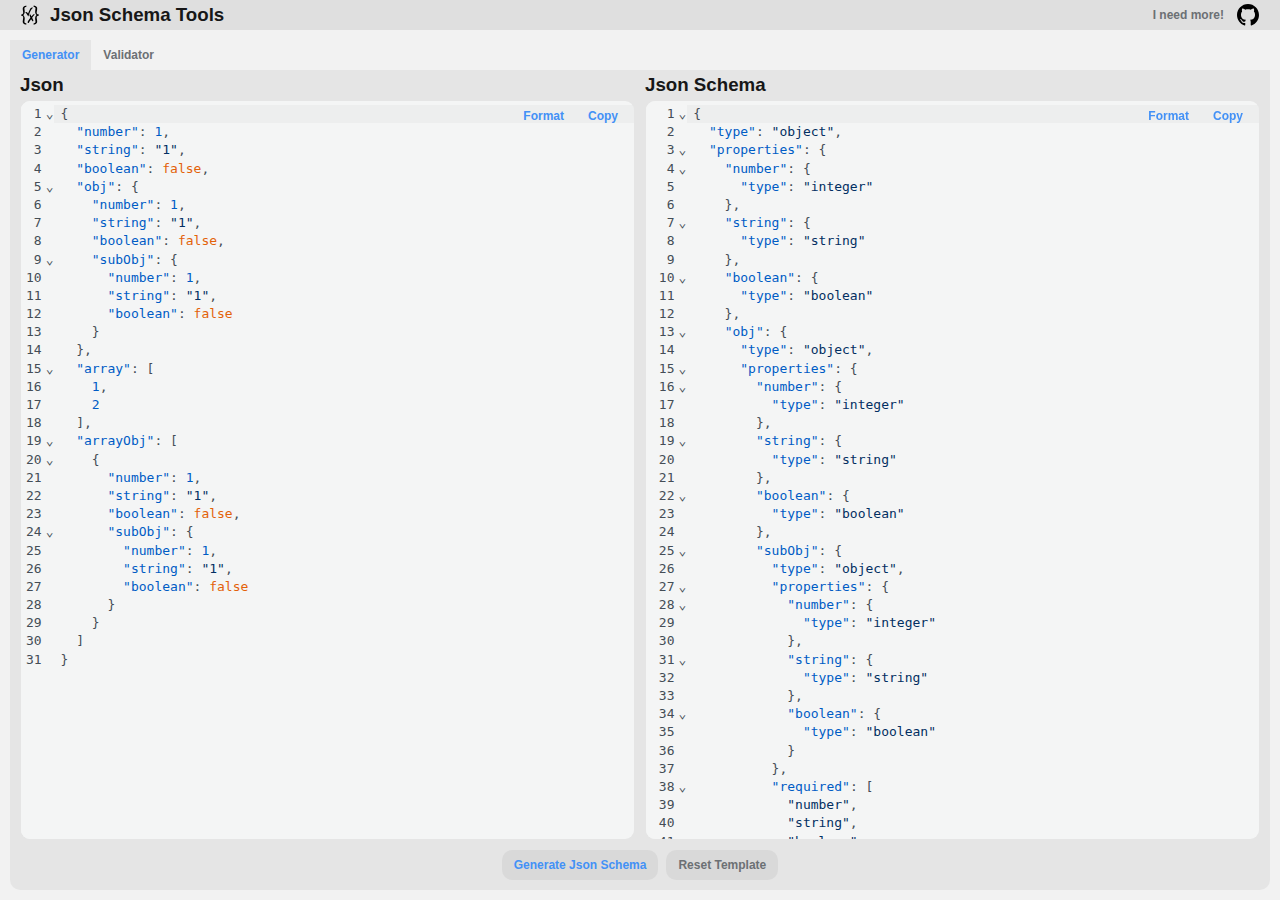
<file: index.html>
<!DOCTYPE html><html lang="en"><head><meta charSet="utf-8" data-next-head=""/><meta name="viewport" content="width=device-width, initial-scale=1" data-next-head=""/><script async="" src="https://www.googletagmanager.com/gtag/js?id=G-4TRJ2R4KYF"></script><title data-next-head=""></title><meta name="keywords" content="Json Schema generator, Json Schema validation, 通过 Json 生成 Json Schema, 通过 Json Schema 校验 Json 合法" data-next-head=""/><meta name="description" content="[Free Online Tools] Generate Json Schema from Json, and verify the legality of Json through Json Schema。 通过 Json 生成 Json Schema, 通过 Json Schema 校验 Json 合法" data-next-head=""/><link rel="icon" href="https://ykg3211.github.io/json-schema-tools.io/logo.ico" data-next-head=""/><link rel="preload" href="https://ykg3211.github.io/json-schema-tools.io/static/media/4473ecc91f70f139-s.p.woff" as="font" type="font/woff" crossorigin="anonymous" data-next-font="size-adjust"/><link rel="preload" href="https://ykg3211.github.io/json-schema-tools.io/static/media/463dafcda517f24f-s.p.woff" as="font" type="font/woff" crossorigin="anonymous" data-next-font="size-adjust"/><link rel="preload" href="https://ykg3211.github.io/json-schema-tools.io/static/css/00c3ed5435c5b383.css" as="style"/><link rel="preload" href="https://ykg3211.github.io/json-schema-tools.io/static/css/acd0c5d1804f1d36.css" as="style"/><link rel="stylesheet" href="https://ykg3211.github.io/json-schema-tools.io/static/css/00c3ed5435c5b383.css" data-n-g=""/><link rel="stylesheet" href="https://ykg3211.github.io/json-schema-tools.io/static/css/acd0c5d1804f1d36.css" data-n-p=""/><noscript data-n-css=""></noscript><script defer="" noModule="" src="https://ykg3211.github.io/json-schema-tools.io/static/chunks/polyfills-42372ed130431b0a.js"></script><script src="https://ykg3211.github.io/json-schema-tools.io/static/chunks/webpack-530c3b77f55f0a09.js" defer=""></script><script src="https://ykg3211.github.io/json-schema-tools.io/static/chunks/framework-f54a6ddc7a40cbeb.js" defer=""></script><script src="https://ykg3211.github.io/json-schema-tools.io/static/chunks/main-6abb2a9c9d7c7f84.js" defer=""></script><script src="https://ykg3211.github.io/json-schema-tools.io/static/chunks/pages/_app-594a272eeffcfe55.js" defer=""></script><script src="https://ykg3211.github.io/json-schema-tools.io/static/chunks/f12debb7-3384426fe2de1319.js" defer=""></script><script src="https://ykg3211.github.io/json-schema-tools.io/static/chunks/719-08f4e54b7a445a83.js" defer=""></script><script src="https://ykg3211.github.io/json-schema-tools.io/static/chunks/pages/index-3aa6afa8b157e4de.js" defer=""></script><script src="https://ykg3211.github.io/json-schema-tools.io/static/4AotygaZnqaEdLyMWgnuG/_buildManifest.js" defer=""></script><script src="https://ykg3211.github.io/json-schema-tools.io/static/4AotygaZnqaEdLyMWgnuG/_ssgManifest.js" defer=""></script></head><body><link rel="preload" as="image" href="./logo.svg"/><link rel="preload" as="image" href="./github.svg"/><div id="__next"><div class="styles_page__S6rvL __variable_b57dea __variable_32098f"><header class="styles_header__WEy1x"><div class="styles_header_side__W3V5J"><img class="styles_logo__a_88m" src="./logo.svg" alt="logo"/><h3 class="styles_header_side_text__aZf_d">Json Schema Tools</h3></div><div class="styles_header_side__W3V5J"><a class="styles_link_href__OgITw" target="_blank" href="https://github.com/ykg3211/json-schema-tools.io/issues"><div role="button" class="undefined styles_button__ZMK0c  styles_button_default__3uB9h">I need more!</div></a><a class="styles_link_href__OgITw" href="https://github.com/ykg3211/json-schema-tools.io" target="_blank"><img class="styles_github__PMDjl" src="./github.svg" alt="github link"/></a></div></header><main class="styles_main__8wAdZ"><div class="styles_tabs_wrapper__hKTR1"><div class="styles_tabs_selector__w9Mu4"><div class="styles_tab_btn__lxf0n undefined styles_button__ZMK0c  styles_button_default__3uB9h" role="button">Generator</div><div class="styles_tab_btn__lxf0n undefined styles_button__ZMK0c  styles_button_default__3uB9h" role="button">Validator</div></div><div class="styles_full_page__hYUVC styles_tabs_content__h8g0R undefined"><div style="display:none" class="styles_sub_app__9aQ4k"><div class="styles_json_schema_generator_wrapper__HqZfU"><div class="styles_json_schema_generator_panel__95b5F"><div class="styles_json_schema_generator_title__g81EY"><h3>Json</h3></div><div class="styles_json_schema_generator_editor__p2CL4"><div class="styles_code_editor_wrapper__RqFi1"><div class="styles_code_editor__XujSx"></div><div class="styles_code_editor_copy_btn__bIb6_"><div role="button" class="undefined styles_button__ZMK0c  styles_button_primary__JD69a">Format</div><div role="button" class="undefined styles_button__ZMK0c  styles_button_primary__JD69a">Copy</div></div></div></div></div><div class="styles_json_schema_generator_panel__95b5F"><div class="styles_json_schema_generator_title__g81EY"><h3>Json Schema</h3></div><div class="styles_json_schema_generator_editor__p2CL4"><div class="styles_code_editor_wrapper__RqFi1"><div class="styles_code_editor__XujSx"></div><div class="styles_code_editor_copy_btn__bIb6_"><div role="button" class="undefined styles_button__ZMK0c  styles_button_primary__JD69a">Format</div><div role="button" class="undefined styles_button__ZMK0c  styles_button_primary__JD69a">Copy</div></div></div></div></div></div><div class="styles_bottom_btn_wrapper__T1MG1"><div class="styles_bottom_btn__Gc7zk styles_button__ZMK0c  styles_button_primary__JD69a" role="button">Generate Json Schema</div><div class="styles_bottom_btn__Gc7zk styles_button__ZMK0c  styles_button_default__3uB9h" role="button">Reset Template</div></div></div><div style="display:none" class="styles_sub_app__9aQ4k"><div class="styles_json_schema_generator_wrapper__HqZfU"><div class="styles_json_schema_generator_panel__95b5F"><div class="styles_json_schema_generator_title__g81EY"><h3>Json</h3></div><div class="styles_json_schema_generator_editor__p2CL4"><div class="styles_code_editor_wrapper__RqFi1"><div class="styles_code_editor__XujSx"></div><div class="styles_code_editor_copy_btn__bIb6_"><div role="button" class="undefined styles_button__ZMK0c  styles_button_primary__JD69a">Format</div><div role="button" class="undefined styles_button__ZMK0c  styles_button_primary__JD69a">Copy</div></div></div></div></div><div class="styles_json_schema_generator_panel__95b5F"><div class="styles_json_schema_generator_title__g81EY"><h3>Json Schema</h3></div><div class="styles_json_schema_generator_editor__p2CL4"><div class="styles_code_editor_wrapper__RqFi1"><div class="styles_code_editor__XujSx"></div><div class="styles_code_editor_copy_btn__bIb6_"><div role="button" class="undefined styles_button__ZMK0c  styles_button_primary__JD69a">Format</div><div role="button" class="undefined styles_button__ZMK0c  styles_button_primary__JD69a">Copy</div></div></div></div></div><div class="styles_json_schema_generator_panel_error__e6bPM"><div class="styles_json_schema_generator_title__g81EY"><h3>Errors</h3></div><div class="styles_json_schema_error_list_wrapper__3q8TJ"></div></div></div><div class="styles_bottom_btn_wrapper__T1MG1"><div class="styles_bottom_btn__Gc7zk styles_button__ZMK0c  styles_button_primary__JD69a" role="button">Start Validate</div><div class="styles_bottom_btn__Gc7zk styles_button__ZMK0c  styles_button_default__3uB9h" role="button">Reset Template</div></div></div></div></div></main><footer></footer></div></div><script id="__NEXT_DATA__" type="application/json">{"props":{"pageProps":{},"__N_SSG":true},"page":"/","query":{},"buildId":"4AotygaZnqaEdLyMWgnuG","assetPrefix":"https://ykg3211.github.io/json-schema-tools.io","isFallback":false,"gsp":true,"scriptLoader":[]}</script><script>window.dataLayer = window.dataLayer || [];
            function gtag(){dataLayer.push(arguments);}
            gtag('js', new Date());

            gtag('config', 'G-4TRJ2R4KYF');</script></body></html>
</file>
